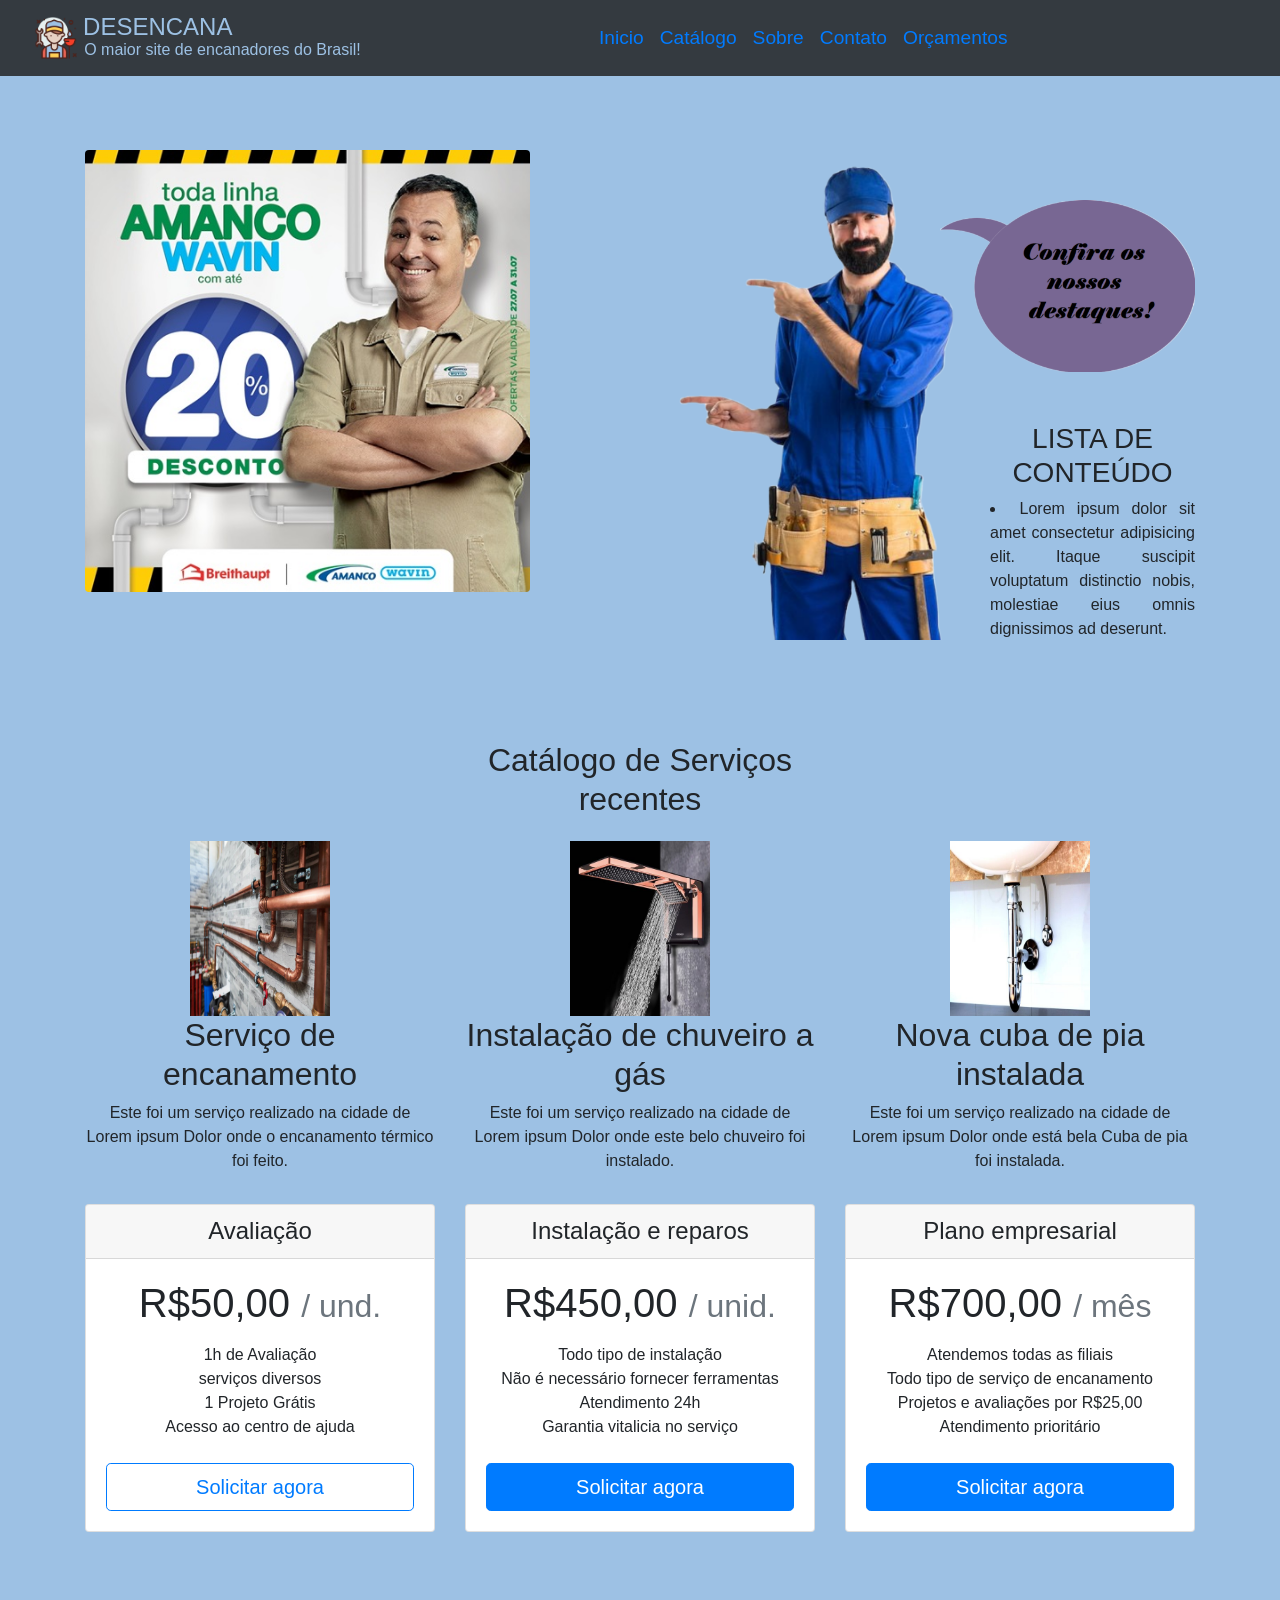
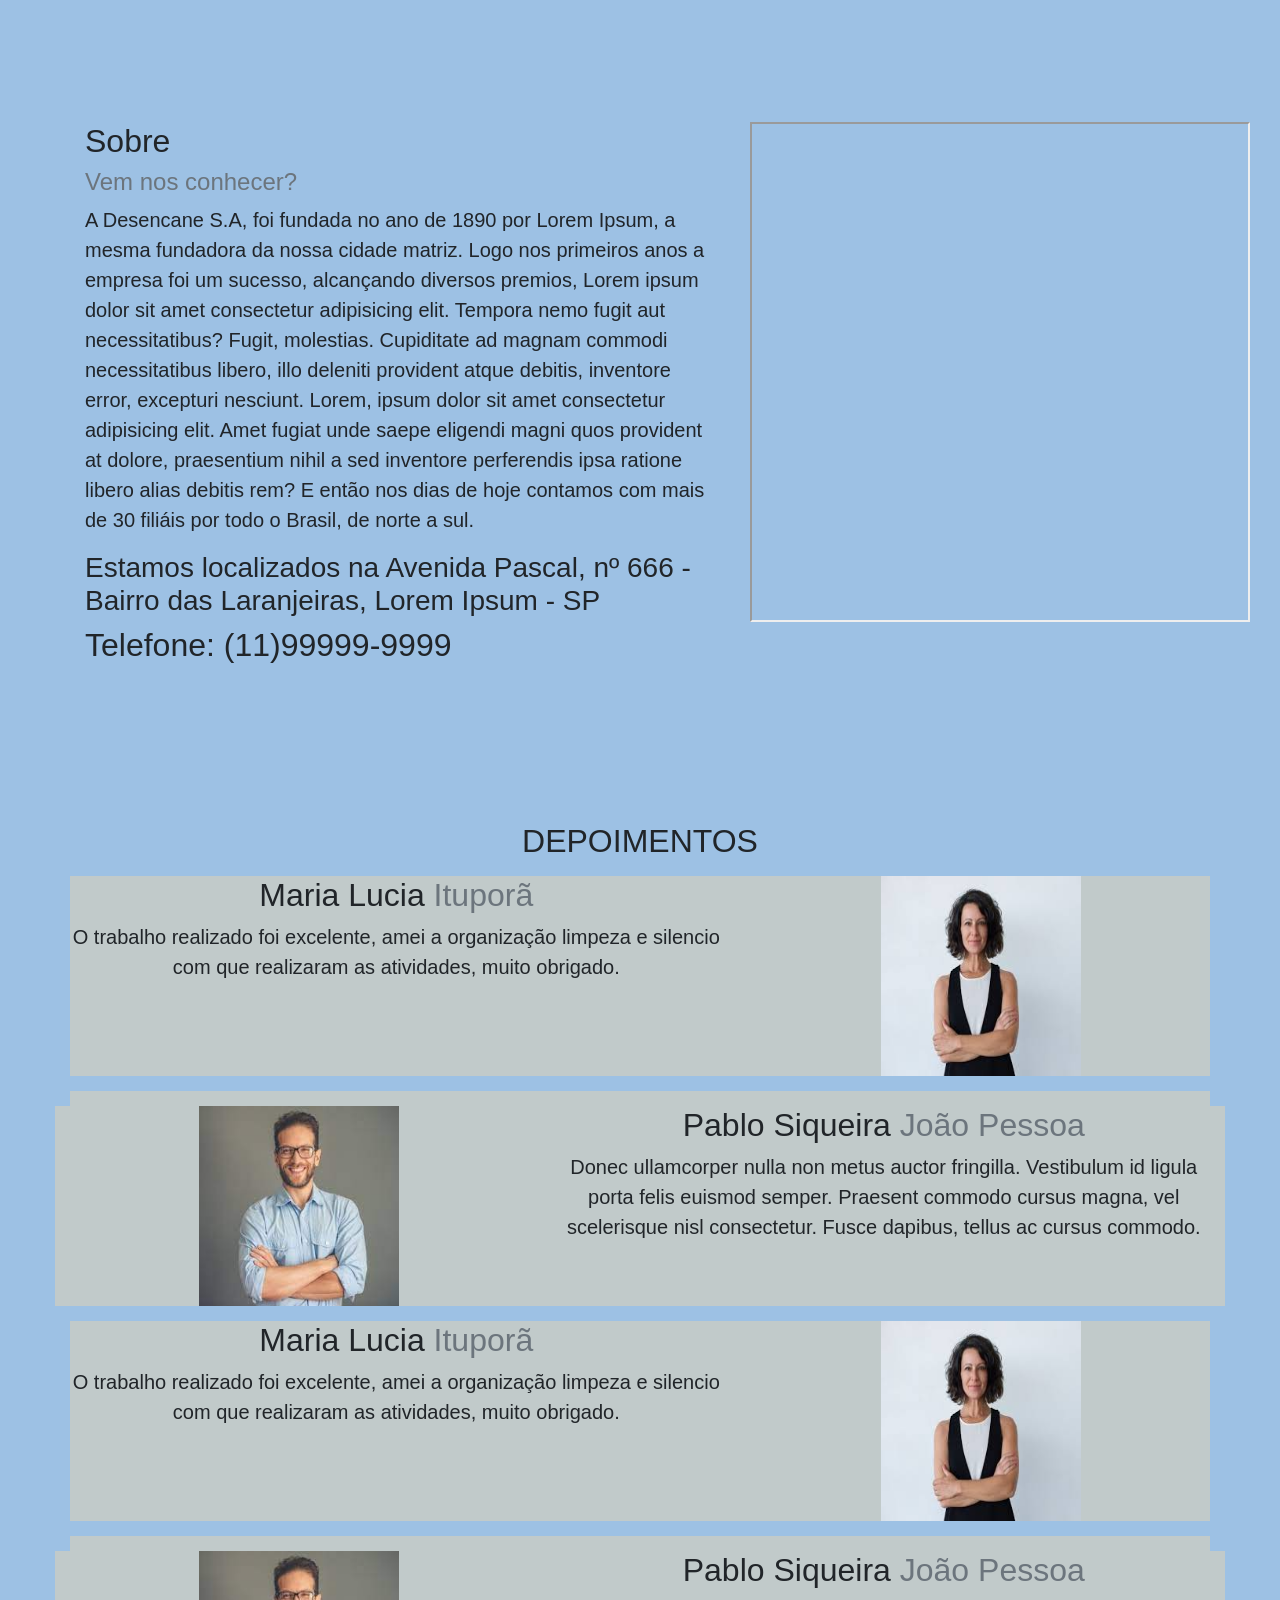
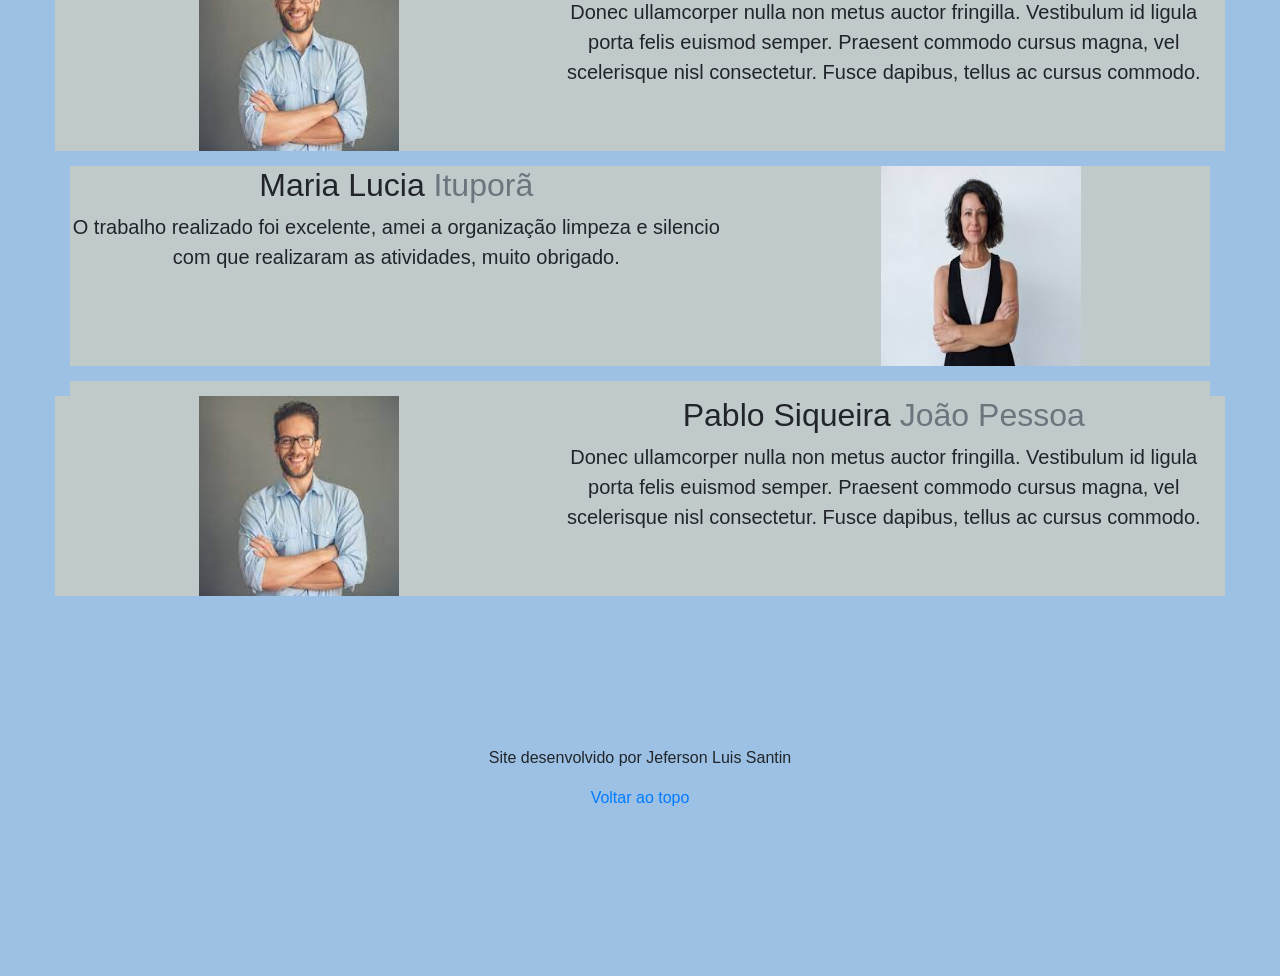
<file: index.html>
<!DOCTYPE html>
<html lang="pt-br">
    <head>

        <meta charset="utf-8">
        <meta name="viewport" content="width=device-width, initial-scale=1, shrink-to-fit=no">
        <link rel="stylesheet" href="https://stackpath.bootstrapcdn.com/bootstrap/4.1.3/css/bootstrap.min.css" integrity="sha384-MCw98/SFnGE8fJT3GXwEOngsV7Zt27NXFoaoApmYm81iuXoPkFOJwJ8ERdknLPMO" crossorigin="anonymous">
        <link rel="icon" type="image/x-icon" href="img/icone.ico">
        <link rel="stylesheet" href="style_index.css" />
        <title>Desencana</title>
    </head>
  <!------------------------------------------------------------------------------------------------------------------------------------------------------->
  <body>
    <div class="container-fluid">
        <!--INICIO DO NAV-->
        <nav id="menu" class="navbar navbar-expand-md fixed-top bg-dark">
            <a class="navbar-brand" href="#">
              <div class="row">
                <div class="col col-sm-1">
                  <img id="imagem_nav" src="img/icone.ico" class="d-inline-block align-top" alt="">
                </div>
                <div class="col col-sm-1">
                  <h4 id="text_logo"> DESENCANA </h4>
                </div>
                <div class="row">
                  <h6 id="slogan">O maior site de encanadores do Brasil!</h6>
                </div>
              </div>                
            </a>
            
            <button class="navbar-toggler" type="button" data-toggle="collapse" data-target="#navbarNav" aria-controws="navbarNav" aria-expanded="false" aria-label="Alterna navegação">
                <span class="navbar-toggler-icon"></span>
            </button>
            <div class="collapse navbar-collapse" id="navbarNav">
                <ul class="navbar-nav">
                    <li class="nav-item list-group-item-action active">
                        <a id="itens_menu" class="nav-link" href="index.html">Inicio <span class="sr-only">(Página atual)</span></a>
                    </li>
                    <li id="itens_menu" class="nav-item list-group-item-action">
                        <a class="nav-link" href="#segunda_linha">Catálogo</a>
                    </li>
                    <li id="itens_menu" class="nav-item list-group-item-action">
                        <a class="nav-link" href="#sobre">Sobre</a>
                    </li>
                    <li id="itens_menu" class="nav-item list-group-item-action">
                        <a class="nav-link " href="https://wa.me/554999999-9999">Contato</a>
                    </li>
                    <li id="itens_menu" class="nav-item list-group-item-action">
                      <a class="nav-link " href="trabalho.html">Orçamentos</a>
                  </li>
                </ul>
            </div>
        </nav>
        <!--FIM DO NAV-->
        <!------------------------------------------------------------------------------------------------------------------->

        <div id="conteudo" class="container">
          <!--INICIO DA PRIMEIRA LINHA DO SITE-->
            <div id="primeira_linha" class="row">
              <div class="col-sm-5">
                <div id="carossel" id="carouselExampleFade" class="carousel slide carousel-fade" data-ride="carousel">
                  <div class="d-inline-block carousel-inner">
                    <div class="carousel-item active">
                      <img class="d-inline-block rounded d-block w-100" src="img/promocao.jpg" alt="Primeiro Slide">
                    </div>
                    <div class="carousel-item">
                      <img class="border-bottom-0 rounded d-block w-100" src="img/marcas.jpg" alt="Segundo Slide">
                    </div>
                    <div class="carousel-item">
                      <img class="border-bottom-0 rounded d-block w-100" src="img/encanador.jpg" alt="Terceiro Slide">
                    </div>
                  </div>
                  <a class="carousel-controw-prev" href="#carouselExampleFade" rowe="button" data-slide="prev">
                    <span class="carousel-controw-prev-icon" aria-hidden="true"></span>
                    <span class="sr-only">Anterior</span>
                  </a>
                  <a class="carousel-controw-next" href="#carouselExampleFade" rowe="button" data-slide="next">
                    <span class="carousel-controw-next-icon" aria-hidden="true"></span>
                    <span class="sr-only">Próximo</span>
                  </a>
                </div>
              </div>
              <div class="col-sm-4">
                <img id="img_encanador" class="h-300 d-inline-block rounded d-block w-100" src="img/encanador_pé.png" alt="Encanador">
              </div>
              <div class="col-sm-3">
                <div class="low">
                  <img id="balao" class="h-300 d-inline-block rounded d-block w-100" src="img/baloon.png" alt="Balão de fala">
                </div>
                <div id="lista" class="low">
                  <h3 id="title_lista">LISTA DE CONTEÚDO</h3>
                  <li>
                    Lorem ipsum dolor sit amet consectetur adipisicing elit. Itaque suscipit voluptatum distinctio nobis, molestiae eius omnis dignissimos ad deserunt.
                  </li>
                </div>
              </div>
            </div>
            <!--FIM DA PRIMEIRA LINHA DO SITE-->
            <!--INICIO DA SEGUNDA LINHA DO SITE-->
              <div id="segunda_linha" class="row">
                <div class="col-lg-4">
                </div>
                <div class="col-lg-4">
                  <h2>Catálogo de Serviços recentes</h2>
                </div>
                <div class="col-lg-4">
                </div>
              </div>
                <div  class="row">
                  <div id="title_catalogo" class="col-lg-4">
                    <img class="img-fluid" src="img/encanamento.jpg" alt="Generic placeholder image" width="140" height="140">
                    <h2>Serviço de encanamento</h2>
                    <p>Este foi um serviço realizado na cidade de Lorem ipsum Dolor onde o encanamento térmico foi feito.</p>
                    
                  </div><!-- /.col-lg-4 -->
                  <div id="title_catalogo" class="col-lg-4">
                    <img class="img-fluid" src="img/chuveiro.jpg" alt="Generic placeholder image" width="140" height="140">
                    <h2>Instalação de chuveiro a gás</h2>
                    <p>Este foi um serviço realizado na cidade de Lorem ipsum Dolor onde este belo chuveiro foi instalado.</p>
                    
                  </div><!-- /.col-lg-4 -->
                  <div id="title_catalogo" class="col-lg-4">
                    <img class="img-fluid" src="img/cuba.jpg" alt="Generic placeholder image" width="140" height="140">
                    <h2>Nova cuba de pia instalada</h2>
                    <p>Este foi um serviço realizado na cidade de Lorem ipsum Dolor onde está bela Cuba de pia foi instalada.</p>
                
                  </div><!-- /.col-lg-4 -->
                </div>
                </div>
            <!--FIM DA SEGUNDA LINHA DO SITE-->
            <!--INICIO DA TERCEIRA LINHA DO SITE-->
            <div id="orcamento" class="row">
              <div class="container">
                <div class="card-deck mb-3 text-center">
                  <div class="card mb-4 shadow-sm">
                    <div class="card-header">
                      <h4 class="my-0 font-weight-normal">Avaliação</h4>
                    </div>
                    <div class="card-body">
                      <h1 class="card-title pricing-card-title">R$50,00 <small class="text-muted">/ und.</small></h1>
                      <ul class="list-unstyled mt-3 mb-4">
                        <li>1h de Avaliação</li>
                        <li>serviços diversos</li>
                        <li>1 Projeto Grátis</li>
                        <li>Acesso ao centro de ajuda</li>
                      </ul>
                      <button type="button" class="btn btn-lg btn-block btn-outline-primary">Solicitar agora</button>
                    </div>
                  </div>
                  <div class="card mb-4 shadow-sm">
                    <div class="card-header">
                      <h4 class="my-0 font-weight-normal">Instalação e reparos</h4>
                    </div>
                    <div class="card-body">
                      <h1 class="card-title pricing-card-title">R$450,00 <small class="text-muted">/ unid.</small></h1>
                      <ul class="list-unstyled mt-3 mb-4">
                        <li>Todo tipo de instalação</li>
                        <li>Não é necessário fornecer ferramentas</li>
                        <li>Atendimento 24h</li>
                        <li>Garantia vitalicia no serviço</li>
                      </ul>
                      <button type="button" class="btn btn-lg btn-block btn-primary">Solicitar agora</button>
                    </div>
                  </div>
                  <div class="card mb-4 shadow-sm">
                    <div class="card-header">
                      <h4 class="my-0 font-weight-normal">Plano empresarial</h4>
                    </div>
                    <div class="card-body">
                      <h1 class="card-title pricing-card-title">R$700,00 <small class="text-muted">/ mês</small></h1>
                      <ul class="list-unstyled mt-3 mb-4">
                        <li>Atendemos todas as filiais</li>
                        <li>Todo tipo de serviço de encanamento</li>
                        <li>Projetos e avaliações por R$25,00 </li>
                        <li>Atendimento prioritário</li>
                      </ul>
                      <button type="button" class="btn btn-lg btn-block btn-primary">Solicitar agora</button>
                    </div>
                  </div>
                </div>
            </div>
            </div>
          <!--FIM DA TERCEIRA LINHA DO SITE-->
          <!--INICIO DA QUARTA LINHA DO SITE-->
          <div id="sobre" class="row">
            <div class="container">
            <div class="row featurette">
              <div class="col-md-7">
                <h2 class="featurette-heading">Sobre</h2>
                <h4 class="text-muted">Vem nos conhecer?</h4>
                <p class="lead">A Desencane S.A, foi fundada no ano de 1890 por Lorem Ipsum, a mesma fundadora da nossa cidade matriz. Logo nos primeiros anos a empresa foi um sucesso, alcançando diversos premios, Lorem ipsum dolor sit amet consectetur adipisicing elit. Tempora nemo fugit aut necessitatibus? Fugit, molestias. Cupiditate ad magnam commodi necessitatibus libero, illo deleniti provident atque debitis, inventore error, excepturi nesciunt. Lorem, ipsum dolor sit amet consectetur adipisicing elit. Amet fugiat unde saepe eligendi magni quos provident at dolore, praesentium nihil a sed inventore perferendis ipsa ratione libero alias debitis rem? E então nos dias de hoje contamos com mais de 30 filiáis por todo o Brasil, de norte a sul.</p>
                <h3>Estamos localizados na Avenida Pascal, nº 666 - Bairro das Laranjeiras, Lorem Ipsum - SP</h3>
                <h2> Telefone: (11)99999-9999</h2>
              </div>
              <div class="col-md-5">
                <div class="row">

                  <div class="col-lg-6">
                      <iframe style="width: 500px; height: 500px;" frameborder=1px  src="http://maps.google.com.br/maps?f=q&amp;source=s_q&amp;hl=pt-BR&amp;geocode=&amp;q=ilpea+do+brasil&amp;sll=-14.093957,-50.449219&amp;sspn=67.156049,158.027344&amp;ie=UTF8&amp;ll=-26.320537,-48.839979&amp;spn=0.009617,0.012875&amp;z=15&amp;output=embed"></iframe>        
                  </div>
              </div>
              </div>
            </div>
          </div>
          <!--FIM DA QUARTA LINHA DO SITE-->
        <div id="analise" class="container"> 
          <h2>DEPOIMENTOS</h2>
        <div id="d" class="row">
          <div class="row featurette">
            <div class="col-md-7">
              <h2 class="featurette-heading">Maria Lucia <span class="text-muted">Ituporã</span></h2>
              <p class="lead">O trabalho realizado foi excelente, amei a organização limpeza e silencio com que realizaram as atividades, muito obrigado.</p>
            </div>
            <div class="col-md-5">
              <img class="featurette-image img-fluid mx-auto" data-src="holder.js/500x500/auto" alt="200x200" src="img/mulher.jpg" data-holder-rendered="true" style="width: 200px; height: 200px;">
            </div>
          </div>
        </div>
        <div id="d" class="row">
          
        <div id="d" class="row featurette">
          <div class="col-md-7 order-md-2">
            <h2 class="featurette-heading">Pablo Siqueira <span class="text-muted">João Pessoa</span></h2>
            <p class="lead">Donec ullamcorper nulla non metus auctor fringilla. Vestibulum id ligula porta felis euismod semper. Praesent commodo cursus magna, vel scelerisque nisl consectetur. Fusce dapibus, tellus ac cursus commodo.</p>
          </div>
          <div class="col-md-5 order-md-1">
            <img class="featurette-image img-fluid mx-auto" data-src="holder.js/200x200/auto" alt="500x500" src="img/homem.jpg" data-holder-rendered="true" style="width: 200px; height: 200px;">
          </div>
        </div>
        </div>
        <div id="d" class="row">
          <div class="row featurette">
            <div class="col-md-7">
              <h2 class="featurette-heading">Maria Lucia <span class="text-muted">Ituporã</span></h2>
              <p class="lead">O trabalho realizado foi excelente, amei a organização limpeza e silencio com que realizaram as atividades, muito obrigado.</p>
            </div>
            <div class="col-md-5">
              <img class="featurette-image img-fluid mx-auto" data-src="holder.js/500x500/auto" alt="200x200" src="img/mulher.jpg" data-holder-rendered="true" style="width: 200px; height: 200px;">
            </div>
          </div>
        </div>
        <div id="d" class="row">
        <div id="d" class="row featurette">
          <div class="col-md-7 order-md-2">
            <h2 class="featurette-heading">Pablo Siqueira <span class="text-muted">João Pessoa</span></h2>
            <p class="lead">Donec ullamcorper nulla non metus auctor fringilla. Vestibulum id ligula porta felis euismod semper. Praesent commodo cursus magna, vel scelerisque nisl consectetur. Fusce dapibus, tellus ac cursus commodo.</p>
          </div>
          <div class="col-md-5 order-md-1">
            <img class="featurette-image img-fluid mx-auto" data-src="holder.js/200x200/auto" alt="500x500" src="img/homem.jpg" data-holder-rendered="true" style="width: 200px; height: 200px;">
          </div>
        </div>
        </div>
        <div id="d" class="row">
          <div class="row featurette">
            <div class="col-md-7">
              <h2 class="featurette-heading">Maria Lucia <span class="text-muted">Ituporã</span></h2>
              <p class="lead">O trabalho realizado foi excelente, amei a organização limpeza e silencio com que realizaram as atividades, muito obrigado.</p>
            </div>
            <div class="col-md-5">
              <img class="featurette-image img-fluid mx-auto" data-src="holder.js/500x500/auto" alt="200x200" src="img/mulher.jpg" data-holder-rendered="true" style="width: 200px; height: 200px;">
            </div>
          </div>
        </div>
        <div id="d" class="row">
        <div id="d" class="row featurette">
          <div class="col-md-7 order-md-2">
            <h2 class="featurette-heading">Pablo Siqueira <span class="text-muted">João Pessoa</span></h2>
            <p class="lead">Donec ullamcorper nulla non metus auctor fringilla. Vestibulum id ligula porta felis euismod semper. Praesent commodo cursus magna, vel scelerisque nisl consectetur. Fusce dapibus, tellus ac cursus commodo.</p>
          </div>
          <div class="col-md-5 order-md-1">
            <img class="featurette-image img-fluid mx-auto" data-src="holder.js/200x200/auto" alt="500x500" src="img/homem.jpg" data-holder-rendered="true" style="width: 200px; height: 200px;">
          </div>
        </div>
        </div>
      </div> 
           



    <div class="container">
    <div  class="row">
      <div class="col-lg-12">
        <footer id="rodape" class="blog-footer">
          <p >Site desenvolvido por Jeferson Luis Santin</p>
          <p>
            <a href="index.html">Voltar ao topo</a>
          </p>
        </footer>
      </div>
    </div>
  </div>
    

    <script src="https://code.jquery.com/jquery-3.3.1.slim.min.js" integrity="sha384-q8i/X+965DzO0rT7abK41JStQIAqVgRVzpbzo5smXKp4YfRvH+8abtTE1Pi6jizo" crossorigin="anonymous"></script>
    <script src="https://cdnjs.cloudflare.com/ajax/libs/popper.js/1.14.3/umd/popper.min.js" integrity="sha384-ZMP7rVo3mIykV+2+9J3UJ46jBk0WLaUAdn689aCwoqbBJiSnjAK/l8WvCWPIPm49" crossorigin="anonymous"></script>
    <script src="https://stackpath.bootstrapcdn.com/bootstrap/4.1.3/js/bootstrap.min.js" integrity="sha384-ChfqqxuZUCnJSK3+MXmPNIyE6ZbWh2IMqE241rYiqJxyMiZ6OW/JmZQ5stwEULTy" crossorigin="anonymous"></script>
  </body>
</html>
</file>
<file: style_index.css>
body {
    background-color: #9dc1e4;
}
#conteudo {
    margin-top: 150px;
}
#imagem_nav {
    width: 50px;
    height: 50px;
    margin-left:15px; 
    margin-right: 0px;
}
#text_logo {
    text-align: center;
    color: #9dc1e4;
    margin-top: 0px;
    height: 1px;
    text-align: left;
    margin-right: 50px;
    margin-left: 18px;
}
#menu {
    background-color: rgba(191, 193, 196, 0.281);
}
#itens_menu {
    font-size: larger;
}
#slogan {
    height: 1px;
    margin-top: 27px;
    color: #9dc1e4;
}
#img_encanador {
    height: 490px;
    margin-left: 95px;
}
#balao {
    margin-top: 50px;
}
#carossel {
    align-items: flex-end;
}
#lista {
    margin-top: 50px;
    margin-left: 50px;
    text-align: justify;
}
#title_lista {
    text-align: center;
}
#segunda_linha {
    margin-top: 100px;
    margin-bottom: 0px;
    text-align: center;
    
}
#title_catalogo {
    margin-top: 15px;
    text-align: center;
}
#sobre {
    margin-top: 150px;
    margin-bottom: 150px;
}
#orcamento {
    margin-top: 15px;
    margin-bottom: 25px;
}
#rodape {
    align-content: center;
    text-align: center;
    margin-top: 150px;
}
#analise {
    margin-top: 150px;
    text-align: center;
}
#d {
    margin-top: 15px;
    text-align: center;
    background-color: #c1caca;
}
</file>
